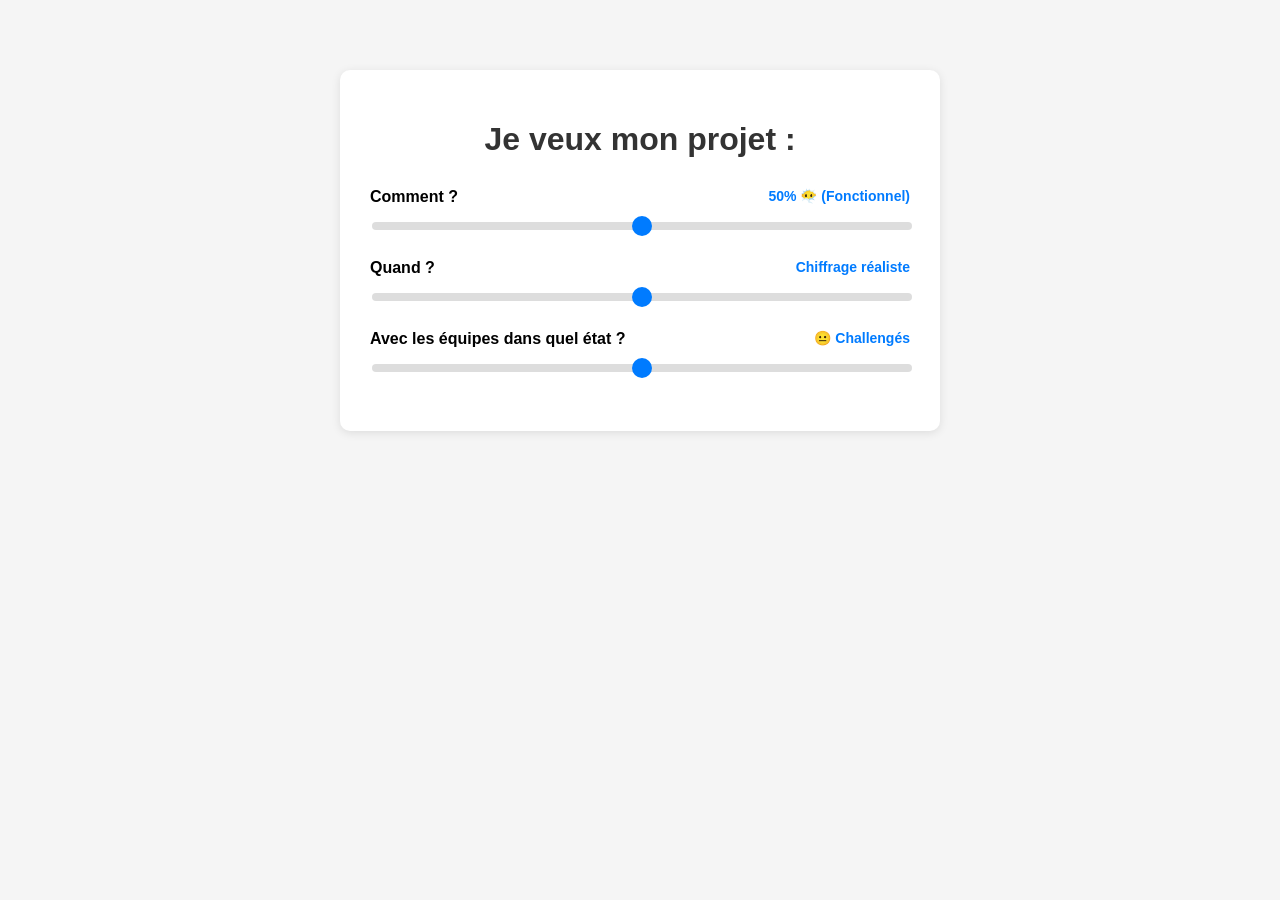
<file: index.html>
<!DOCTYPE html>
<html lang="fr">

<head>
    <meta charset="UTF-8">
    <meta name="viewport" content="width=device-width, initial-scale=1.0">
    <title>Coût - Délais - Qualité</title>
    <link rel="stylesheet" href="style.css">
</head>

<body>
    <div class="container">
        <h1 class="title">Je veux mon projet :</h1>
        
        <div class="slider-group">
            <div class="slider-label">
                <span>Comment ?</span>
                <span class="slider-value" id="quality-value">qualitatif</span>
            </div>
            <input type="range" min="0" max="100" value="50" class="slider" id="quality-slider">
        </div>

        <div class="slider-group">
            <div class="slider-label">
                <span>Quand ?</span>
                <span class="slider-value" id="time-value">rapide</span>
            </div>
            <input type="range" min="0" max="100" value="50" class="slider" id="time-slider">
        </div>

        <div class="slider-group">
            <div class="slider-label">
                <span>Avec les équipes dans quel état ?</span>
                <span class="slider-value" id="cost-value">peu cher</span>
            </div>
            <input type="range" min="0" max="100" value="50" class="slider" id="cost-slider">
        </div>
    </div>
</body>

<script src="./script.js"></script>

</html>
</file>
<file: style.css>
body {
    font-family: Arial, sans-serif;
    max-width: 600px;
    margin: 50px auto;
    padding: 20px;
    background-color: #f5f5f5;
}

.container {
    background: white;
    padding: 30px;
    border-radius: 10px;
    box-shadow: 0 2px 10px rgba(0,0,0,0.1);
}

h1 {
    text-align: center;
    color: #333;
    margin-bottom: 30px;
}

.slider-group {
    margin-bottom: 25px;
}

.slider-label {
    display: flex;
    justify-content: space-between;
    margin-bottom: 10px;
    font-weight: bold;
}

.slider-value {
    color: #007bff;
    font-size: 14px;
}

.slider-value.negative {
    color: #dc3545;
    font-weight: bold;
}

.slider-value.positive {
    color: green;
    font-weight: bold;
}

.label-negative {
    color: #dc3545;
    font-weight: bold;
}

.slider {
    width: 100%;
    height: 8px;
    border-radius: 5px;
    background: #ddd;
    outline: none;
    appearance: none;
}

.slider::-webkit-slider-thumb {
    appearance: none;
    width: 20px;
    height: 20px;
    border-radius: 50%;
    background: #007bff;
    cursor: pointer;
}

.slider::-moz-range-thumb {
    width: 20px;
    height: 20px;
    border-radius: 50%;
    background: #007bff;
    cursor: pointer;
    border: none;
}

.values-display {
    margin-top: 30px;
    padding: 20px;
    background-color: #f8f9fa;
    border-radius: 5px;
    border-left: 4px solid #007bff;
}

.values-display h3 {
    margin-top: 0;
    color: #333;
}
</file>
